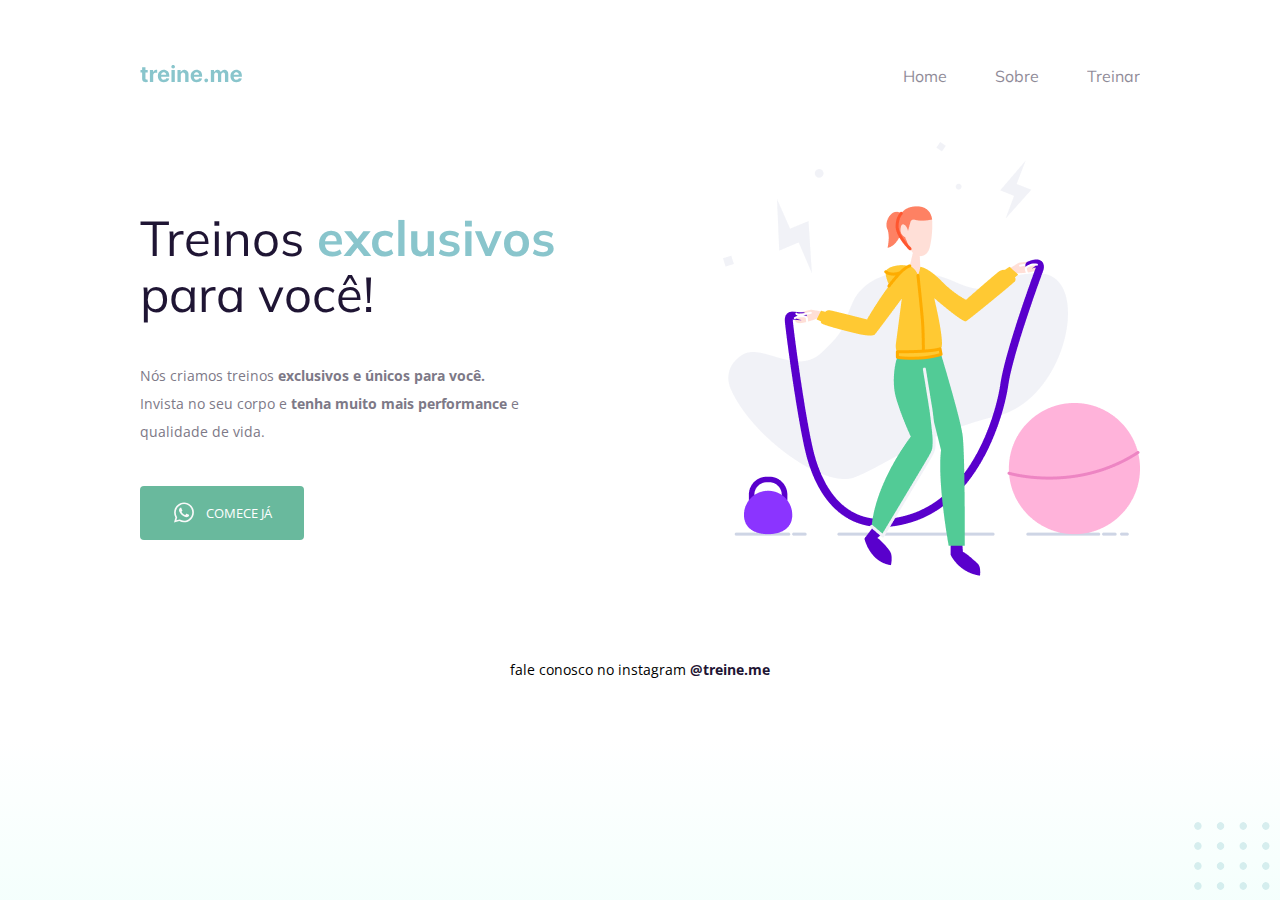
<file: Código do desafio - Acessibilidade/index.html>
<!DOCTYPE html>
<html lang="pt-br">
  <head>
    <link rel="preconnect" href="https://fonts.googleapis.com">
    <link rel="preconnect" href="https://fonts.gstatic.com" crossorigin>

    <meta charset="UTF-8" />
    <meta name="viewport" content="width=device-width, initial-scale=1.0" />
    <title>Treine me</title>

    <link href="https://fonts.googleapis.com/css2?family=Mulish:wght@400;700&family=Open+Sans:wght@400;700&display=swap" rel="stylesheet">

    <link rel="stylesheet" href="style.css">

  </head>
  <body>
    <div class="page">
        <nav>
          <a id="logo" href="#">
            <img src="images/logo.svg" alt="Treine.me" />
          </a>
          <ul>
            <li><a href="#">Home</a></li>
            <li><a href="#">Sobre</a></li>
            <li><a href="#">Treinar</a></li>
          </ul>
        </nav>
    
      <main>
        <section>
          <h1>Treinos <span>exclusivos</span> para você!</h1>

          <p>
            Nós criamos treinos <strong>exclusivos e únicos para você.</strong></br>
            Invista no seu corpo e <strong>tenha muito mais performance</strong> e </br>qualidade de vida.
          </p>

          <button>
              <img src="images/whats.svg" alt="Ícone do whatsapp">
              Comece já
          </button>

        </section>

        <img src="images/img.png" alt="Desenho de uma mulher pulando corta numa academia.">
      
    </main>

      <footer>
          fale conosco no instagram <a href="https://instagram.com/treineme" target="_blank">@treine.me</a>
        </footer>
    </div>

    <img id="balls" src="images/balls.svg" alt="Bolinhas decorativas verdes no canto inferior direito da página.">

  </body>
</html>
</file>
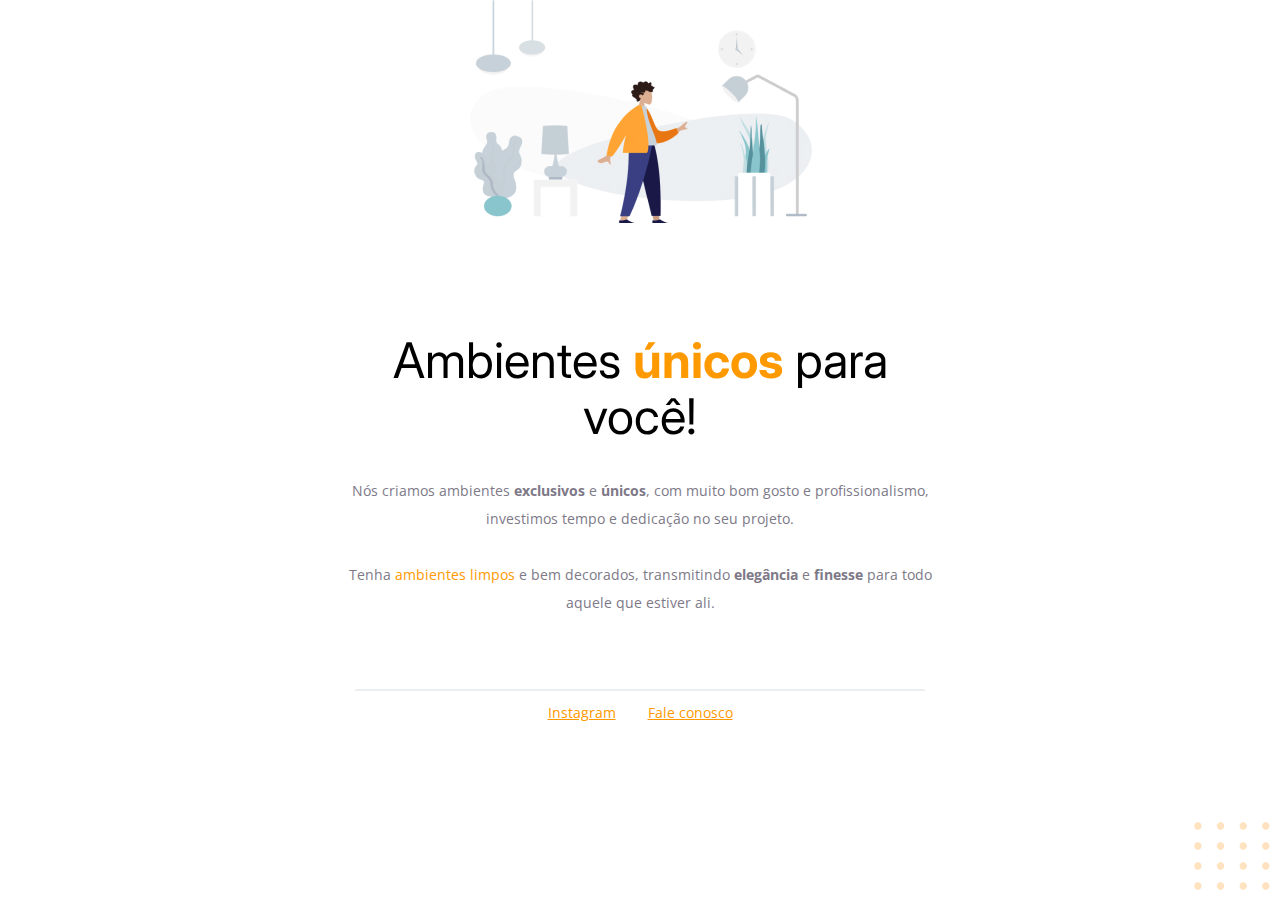
<file: Código do desafio - Fase 01/index.html>
<!-- Instrução que define o tipo do documento. -->
<!DOCTYPE html>
<html lang="pt-br">
  <!-- Tag <head> contém as instruções para a página -->
  <head>
    <link rel="preconnect" href="https://fonts.googleapis.com" />
    <link rel="preconnect" href="https://fonts.gstatic.com" crossorigin />
    <meta charset="UTF-8" />
    <meta name="viewport" content="width=device-width, initial-scale=1.0" />
    <title>Móveis customizados</title>

    <link
      href="https://fonts.googleapis.com/css2?family=Inter:wght@400;700&family=Open+Sans:wght@400;700&display=swap"
      rel="stylesheet"
    />

    <link rel="stylesheet" href="style.css" />
  </head>

  <!-- Tag <body> é o corpo do documento, onde tem as informações que serão mostradas. -->
  <body>

    <div id="hero">      
      <img
        src="images/img1.jpg"
        alt="Desenho de uma pessoa vestindo uma camisa amarela em uma sala com Móveis"/>
      <h1>Ambientes <span>únicos</span> para você!</h1>
      <p>
        Nós criamos ambientes <strong>exclusivos</strong> e <strong>únicos</strong>, com muito
        bom gosto e profissionalismo, investimos tempo e dedicação no seu projeto.
        <br />
        <br />
        Tenha <span>ambientes limpos</span> e bem decorados, transmitindo
        <strong>elegância</strong> e <strong>finesse</strong> para todo aquele que estiver ali.
      </p>
    </div>
    <div id="footer">
      <div class="line"></div>
      <a target="_blank" href="https://instagram.com/moveisparavoce">Instagram</a>
      <a href="mailto:contato@moveisparavoce.com">Fale conosco</a>
    </div>

    <img
      id="balls"
      src="images/balls.svg"
      alt="Bolinhas alaranjadas no canto inferior direito da tela"/>
  </body>
</html>
</file>
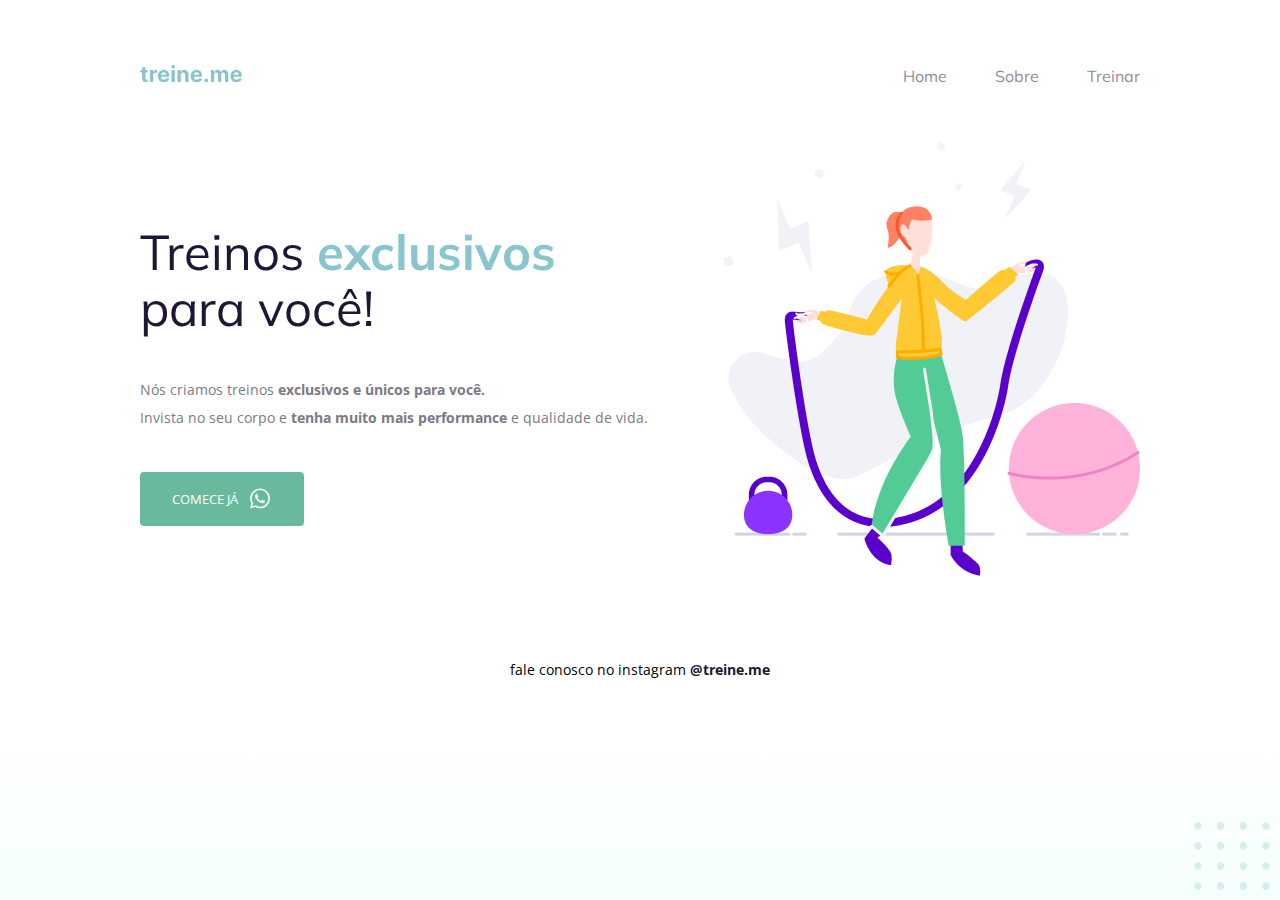
<file: Código do desafio - Fase 02/index.html>
<!DOCTYPE html>
<html lang="pt-br">
  <head>
    <link rel="preconnect" href="https://fonts.googleapis.com">
    <link rel="preconnect" href="https://fonts.gstatic.com" crossorigin>

    <meta charset="UTF-8" />
    <meta name="viewport" content="width=device-width, initial-scale=1.0" />
    <title>Treine me</title>

    <link href="https://fonts.googleapis.com/css2?family=Mulish:wght@400;700&family=Open+Sans:wght@400;700&display=swap" rel="stylesheet">

    <link rel="stylesheet" href="style.css">

  </head>
  <body>
    <div class="page">
      <nav>
          <a id="logo" href="#">
            <img src="images/logo.svg" alt="Treine.me" />
          </a>
          <ul>
            <li><a href="#">Home</a></li>
            <li><a href="#">Sobre</a></li>            
            <li><a href="#">Treinar</a></li>
          </ul>
      </nav>
      
      <main>
          <section>
            <h1>Treinos <span>exclusivos</span> para você!</h1>            
            <p>
              Nós criamos treinos <strong>exclusivos e únicos para você.</strong></br>
              Invista no seu corpo e <strong>tenha muito mais performance</strong> e qualidade de vida.
            </p>

            <button>
              Comece já
              <img src="images/whats.svg" alt="Ícone do whatsapp">
                
            </button>

          </section>

         
          <img src="images/img.png" alt="Desenho de uma mulher pulando corta numa academia.">

      </main>

      <footer>
          fale conosco no instagram <a href="https://instagram.com/treineme" target="_blank">@treine.me</a>
      </footer>
    </div>

    <img id="balls" src="images/balls.svg" alt="Bolinhas decorativas verdes no canto inferior direito da página.">

  </body>
</html>
</file>
<file: Código do desafio - Acessibilidade/style.css>
body {
  margin: 0;

  font-family: "Open Sans", sans-serif;

  background: linear-gradient(180deg, rgb(227, 255, 248, 0) 82.08%, rgb(227, 255, 248, 0.38) 100%);

  min-height: 100vh;
}

.page {
  width: 1000px;
  margin: 0 auto;
  padding-top: 65px;
}

nav {
  display: flex;
  justify-content: space-between;
  align-items: center;

  margin-bottom: 55px;
  font-family: 'Mulish', sans-serif;
}

ul {
  display: flex;
  gap: 48px;
  list-style: none;
  margin: 0;
  padding: 0;
}

a {
  color: #1f1534;
  text-decoration: none;
}

ul li a {
    opacity: 0.5;
}

ul li a:hover {
  font-weight: bold;
  opacity: 1;
}

h1, ul {
  font-family: "Mulish", sans-serif;
}

main {
  display: flex;
  align-items: center;
  justify-content: space-between;
}

h1 {
  font-size: 49px;
  line-height: 56px;
  color: #1f1534;

  font-weight: normal;

  width: 490px;
}

h1 span {
  color: #89c5cc;
  font-weight: bold;
}

section p {
  font-size: 14px;
  line-height: 28px;
  color: #7d7987;

  margin: 40px 0;
}

button {
  color: white;
  text-transform: uppercase;
  font-family: "Open Sans", sans-serif;

  background: #69B99D;
  border: 0;
  padding: 14px 32px 15px;

  display: flex;
  align-items: center;
  justify-content: center;
  gap: 10px;

  border-radius: 4px;

  cursor: pointer;
}

button:hover{
  background: #4ea788;
}

footer {
  font-size: 14px;
  line-height: 28px;

  text-align: center;

  margin-top: 80px;
}

footer a {
  font-weight: bold;
}

#balls {
    position: fixed;
    bottom: 0;
    right: 0;
}
</file>
<file: Código do desafio - Fase 01/style.css>
body {
  font-family: "Open Sans", sans-serif;
  text-align: center;
  margin: 0;
}

#hero {
    width: 592px;
    margin: 0 auto 72px;
}

#hero img {
    margin-bottom: 72px;
}

h1 {
  font-family: "Inter", sans-serif;
  font-size: 49px;
  line-height: 56px;
  font-weight: normal;
  margin-bottom: 32px;
}

h1 span {
  font-weight: bold;
}

span, a {
  color: #ff9900;
}

p, #footer {
  color: #7d7987;
  font-size: 14px;
  line-height: 28px;
}

#footer a + a {
    margin-left: 28px;
}

.line {
    width: 568px;
    height: 0;

    margin: 0 auto 8px;

    border: 1px solid #ECEFF2;
}

#balls {
    position: fixed;
    bottom: 0;
    right: 0;
}
</file>
<file: Código do desafio - Fase 02/style.css>
body {
    margin: 0;
  
    font-family: "Open Sans", sans-serif;
  
    background: linear-gradient(180deg, rgba(227, 255, 248, 0) 82.08%, rgba(227, 255, 248, 0.38) 100%);
  
    min-height: 100vh;
  }
  
  .page {
    width: 1000px;
    margin: 0 auto;
    padding-top: 65px;
  }
  
  nav {
    display: flex;
    justify-content: space-between;
    align-items: center;
  
    margin-bottom: 55px;
    font-family: 'Mulish', sans-serif;
  }
  
  ul {
    display: flex;
    list-style: none;
    margin: 0;
    padding: 0;
    gap: 48px;
  }
  
  a {
    color: #1f1534;
    text-decoration: none;
  }
  
  ul li a {
      opacity: 0.5;
  }
  
  ul li a:hover {
    font-weight: 700;
    opacity: 1;
  }
  
  h1, ul {
    font-family: "Mulish", sans-serif;
  }

  main{
    display: flex;
    align-items: center;
    justify-content: space-between;
  }
  
  h1 {
    font-size: 49px;
    line-height: 56px;
    color: #1f1534;
  
    font-weight: 400;
  
    width: 490px;
  }
  
  h1 span {
    color: #89c5cc;
    font-weight: 700;
  }
  
  section p {
    font-size: 14px;
    line-height: 28px;
    color: #7d7987;
  
    margin: 40px 0;
  }
  
  button {
    color: white;
    text-transform: uppercase;
    font-family: "Open Sans", sans-serif;
  
    background: #69B99D;
    border: 0;
    padding: 14px 32px 15px;
    align-items: center;
    display: flex;
    justify-content: space-around;
    gap: 10px;
  
    border-radius: 4px;
  
    cursor: pointer;
  }
  
  button:hover {
      background: #4EA788;
  }
  
  footer {
    font-size: 14px;
    line-height: 28px;
  
    text-align: center;
  
    margin-top: 80px;
  }
  
  footer a {
    font-weight: 700;
  }
  
  #balls {
      position: fixed;
      bottom: 0;
      right: 0;
  }
</file>
